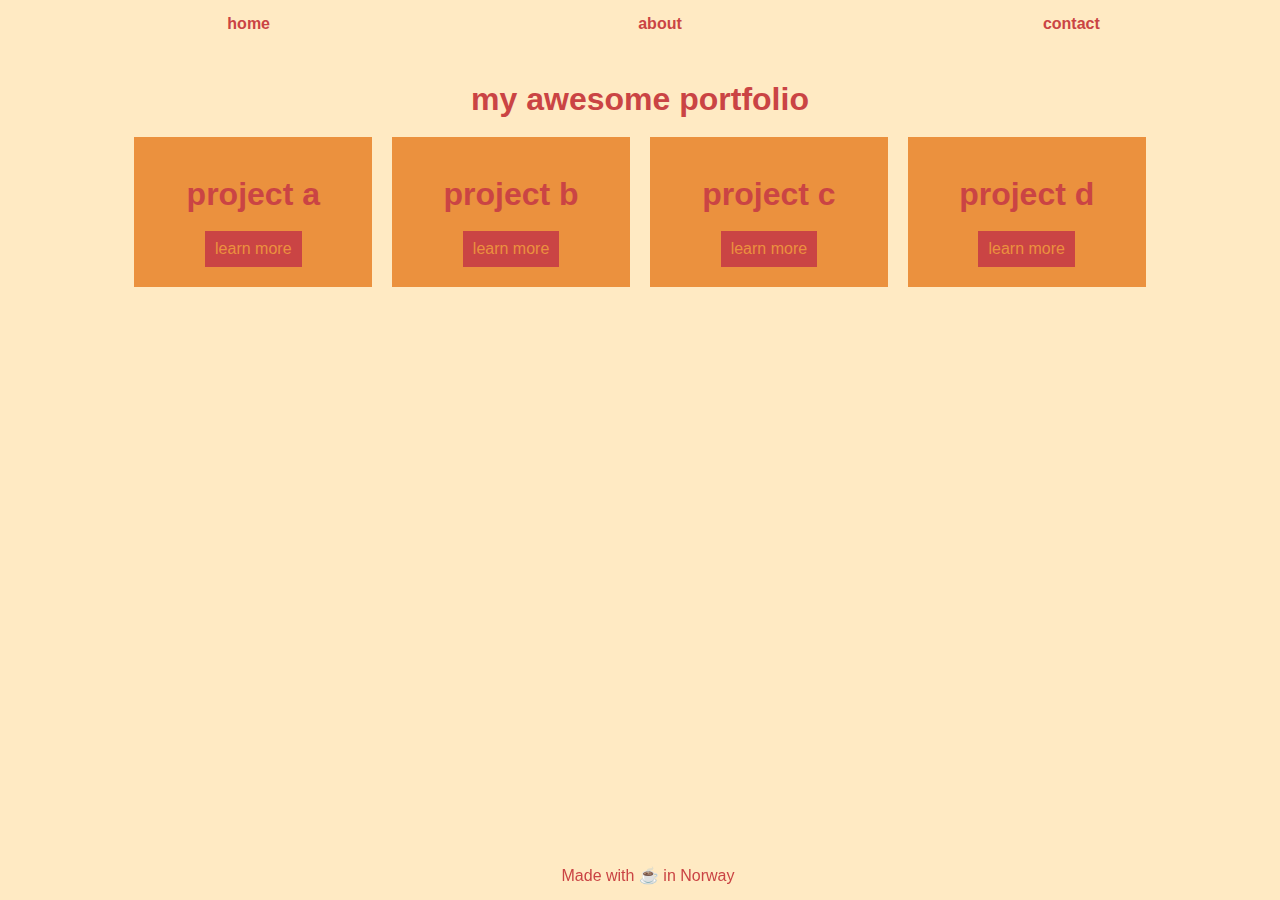
<file: index.html>
<!DOCTYPE html>
<html lang="en">

<head>
  <meta charset="UTF-8">
  <meta name="viewport" content="width=device-width, initial-scale=1.0">
  <meta http-equiv="X-UA-Compatible" content="ie=edge">
  <title>Document</title>
  <link rel="stylesheet" href="style.css">
</head>

<body>
  <header>
    <nav>
      <ul>
        <li><a href="#">home</a></li>
        <li><a href="#">about</a></li>
        <li><a href="#">contact</a></li>
      </ul>
    </nav>
  </header>

  <section>
    <main>
      <h1>my awesome portfolio</h1>
    </main>
  </section>

  <section>
    <main class="boxes">
      <div class="box">
        <h1>project a</h1>
        <a href="#">learn more</a>
      </div>
      <div class="box">
        <h1>project b</h1>
        <a href="#">learn more</a>
      </div>
      <div class="box">
        <h1>project c</h1>
        <a href="#">learn more</a>
      </div>
      <div class="box">
        <h1>project d</h1>
        <a href="#">learn more</a>
      </div>
    </main>
  </section>



  <footer>
    <p>Made with ☕ in Norway</p>
  </footer>
</body>

</html>
</file>
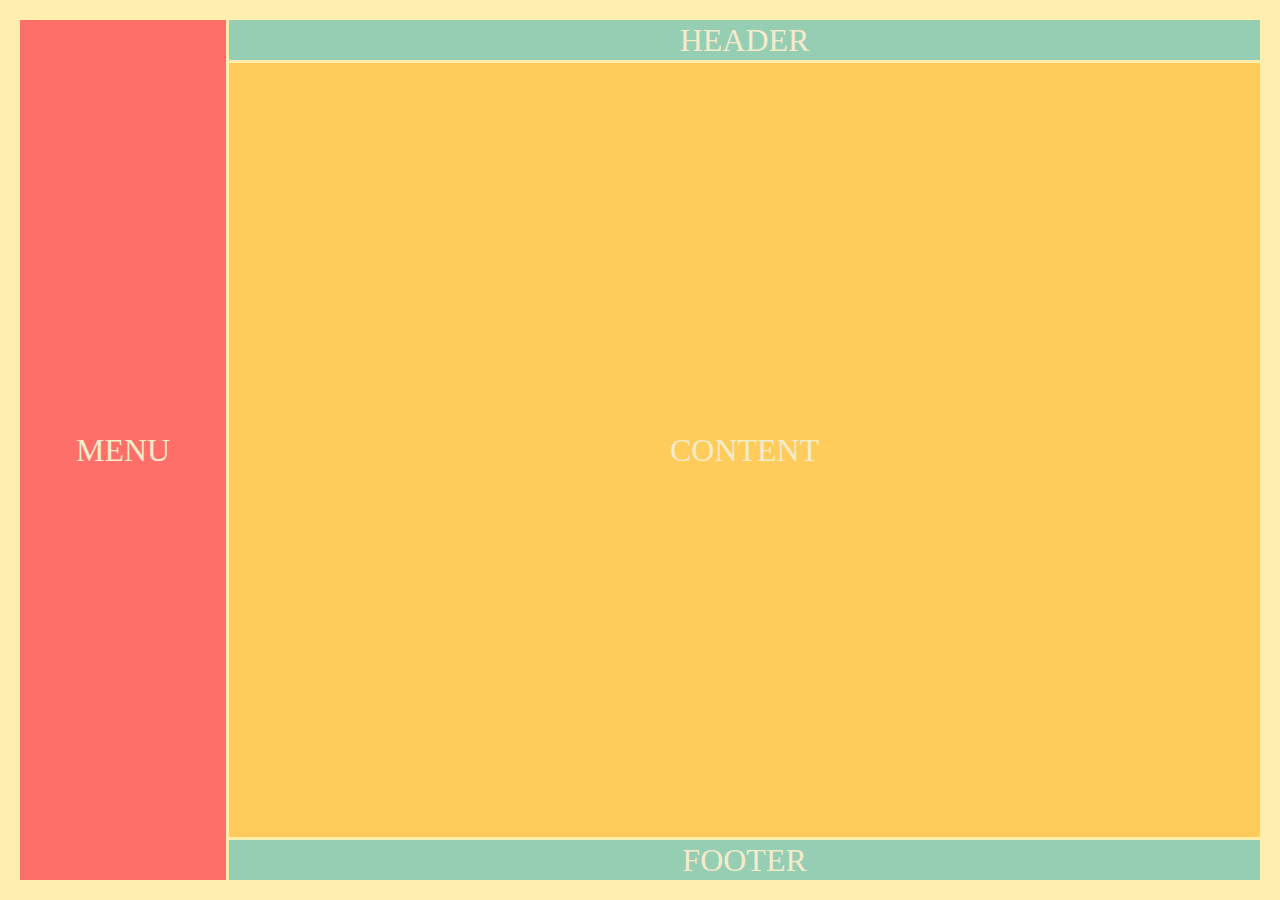
<file: grid/index.html>
<html>
    <head>
        <link rel="stylesheet" href="index.css">
        <link rel="stylesheet" href="basic.css">
    </head>
    <body>
        <div class="container">
            <div class="header">HEADER</div>
            <div class="menu">MENU</div>
            <div class="content">CONTENT</div>
            <div class="footer">FOOTER</div>
        </div>
    </body>
</html>
</file>
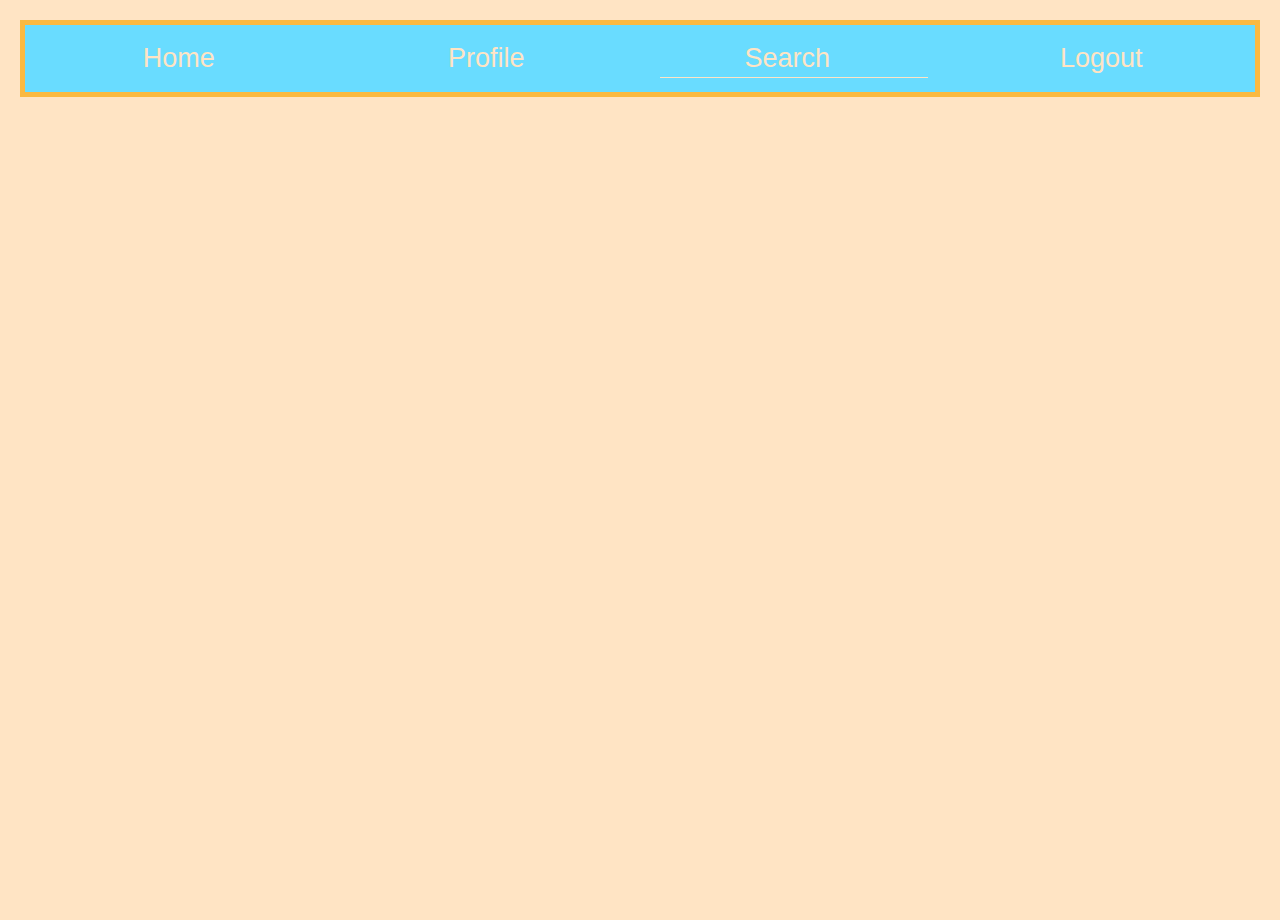
<file: flexbox/navbar.html>
<!DOCTYPE html>
<html lang="en">
<head>
  <meta charset="UTF-8">
  <meta name="viewport" content="width=device-width, initial-scale=1.0">
  <meta http-equiv="X-UA-Compatible" content="ie=edge">
  <title>Responsive Navbar by Flexbox</title>
  <link rel="stylesheet" href="navbar.css">
</head>
<body>
  <header>
    <nav>
      <ul class="container">
        <li class="home">Home</li>
        <li class="profile">Profile</li>
        <li class="search"><input type="search" placeholder="Search"></li>
        <li class="logout">Logout</li>
      </ul>
    </nav>
  </header>
</body>
</html>
</file>
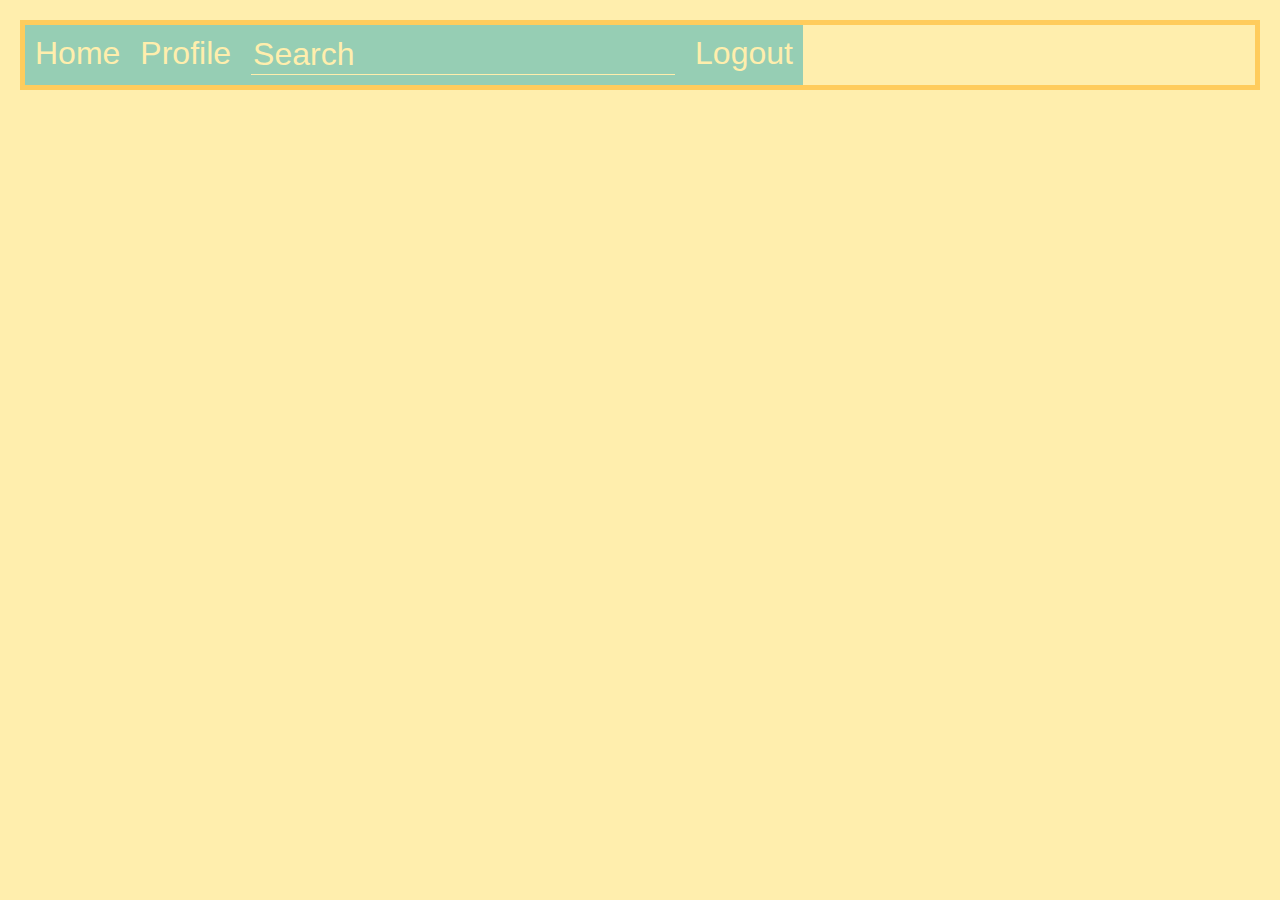
<file: flexbox/solution/nav.html>
<html>
    <head>
        <link rel="stylesheet" href="general.css">
        <link rel="stylesheet" href="flex.css">
    </head>
    <body>
        <nav>
            <ul class="container">
                <li>Home</li>
                <li>Profile</li>
                <li class="search">
                    <input type="text" class="search-input" placeholder="Search">
                </li>
                <li>Logout</li>
            </ul>
        </nav>
    </body>
</html>
</file>
<file: style.css>
:root {
  --beige: #ffeac3;
  --red: #ca4444;
  --yellow: #eb913e;
}

html, body {
  background: var(--beige);
  color: var(--red);
  font-family: Verdana, Geneva, Tahoma, sans-serif;
  line-height: 1;
}

nav ul {
  display: grid;
  grid-gap: 10px;
  grid-template-columns: repeat(3, 1fr);
  justify-items: center;
}

nav ul li {
  list-style-type: none;
  font-weight: bolder;
}

nav a {
  text-decoration: none;
  color: var(--red);
}

main > h1 {
  text-align: center;
  padding-top: 30px;
}

.boxes {
  display: grid;
  grid-gap: 20px;
  grid-template-columns: repeat(auto-fit, minmax(200px, 1fr));
  grid-auto-rows: 150px;
  padding: 0 10%;
}

.box {
  background: var(--yellow);
  display: grid;
  justify-items: center;
  align-content: center;
}

.box a {
  color: var(--yellow);
  background: var(--red);
  padding: 10px;
  text-decoration: none;
}

footer {
  position: fixed;
  bottom: 0;
  width: 100%;
  text-align: center;
}
</file>
<file: grid/index.css>
.container {
  height: 100%; 
  display: grid;
  grid-gap: 3px;
  grid-template-columns: 1fr 5fr;
  grid-template-rows: 40px auto 40px; 
}

.header {
  grid-column: 2 / 3;
}

.menu {
  grid-column: 1 / 2;
  grid-row: 1 / 4;
}

.content {
  grid-column: 2 / 3;
}

.footer {
  grid-column: 2 / 3;
}
</file>
<file: grid/basic.css>
.container > div {
  display: flex;
  justify-content: center;
  align-items: center;
  font-size: 2em;
  color: #f3ebca;
}

html, body {
  background-color: #ffeead;
  margin: 10px;
}

.container > div:nth-child(3n-2) {
  background-color: #96ceb4;	
}

.container > div:nth-child(3n-1) {
  background-color: #ff6f69;
}

.container > div:nth-child(3n) {
  background-color: #ffcc5c;
}
</file>
<file: flexbox/navbar.css>
html,
body {
	margin: 10px;
	height: 100%;
	font-family: "Gill Sans", "Gill Sans MT", Calibri, "Trebuchet MS", sans-serif;
	font-size: 1.3rem;
	color: bisque;
  background: bisque;
  box-sizing: border-box;
}

/* .container {
  padding: 0;
  margin: 0;
} */

.container {
  padding: 0;
  margin: 0;
  box-sizing: border-box;
  background: rgb(105, 220, 255);
	list-style: none;
	border: 5px solid rgb(250, 185, 65);
  display: flex;
}

li {
	line-height: 1;
  padding: 20px;
  text-align: center;
}

.search > input {
  background: rgb(105, 220, 255);
  outline: none;
  border: none;
  border-bottom: 1px  solid bisque;
  height: 110%;
  width: 100%;  
  text-align: center;
}

::placeholder { 
  color: bisque;
  font-family: "Gill Sans", "Gill Sans MT", Calibri, "Trebuchet MS", sans-serif;
  font-size: 1.3rem;
}

::-ms-input-placeholder { 
  color: bisque;
  font-family: "Gill Sans", "Gill Sans MT", Calibri, "Trebuchet MS", sans-serif;
  font-size: 1.3rem;
}


.home {
  /* background: yellow; */
	flex: 1 1 0;
}

.profile {
  /* background: yellowgreen; */
  flex: 1 1 0;
}

.search {
  /* background: pink; */
  /* flex: 1; */
  flex: 1 1 0;
}

.logout {
  /* background: steelblue; */
	flex: 1 1 0;
}

@media all and (max-width: 768px) {
  .container {
    flex-wrap: wrap;
  }

  .container > li {
    flex-basis: 40%;
  }

  .search > input {
    text-align: center;
  }

}

@media all and (max-width: 500px) {
  .container > li {
    flex: 1 1 100%;
  }

  .search {
    order: 1;
  }
}
</file>
<file: flexbox/solution/general.css>
html, body {
  background-color: #ffeead;
  margin: 10px;
}
.container {
  padding: 0;
  font-family: sans-serif;
}
.container > li {
  padding: 10px;
  text-align: center;
  font-size: 2rem;
  color: #ffeead;
  box-sizing: border-box;
  background-color: #96ceb4;
  list-style-type: none;
}
.search-input {
  border: 0;
  /* width: 100%; */
  outline: 0;
  background: transparent;
  border-bottom: 1px solid #ffeead;
  color: #ffeead;
  font-family: sans-serif;
  font-size: 2rem;
}
::placeholder{
  color: #ffeead;
}
.search-input:focus {
  outline: none;
}
/* .container > li {
  background-color: #96ceb4;
} */


/*.container > div:nth-child(2) {
  background-color: #ff6f69;
}

.container > div:nth-child(3) {
  background-color: #88d8b0;
}

.container > div:nth-child(4) {
  background-color: #96ceb4;
}
*/
</file>
<file: flexbox/solution/flex.css>
.container {
  border: 5px solid #ffcc5c;
  display: flex;
}

/* .search {
  flex: 1;
} */

@media all and (max-width: 600px) {
  .container {
    flex-wrap: wrap;
  }
  .container > li {
    flex: 1 1 50%;
  }
  
  .search > input {
    text-align: center;
  }
}

@media all and (max-width: 400px) {
  .container > li {
    flex: 1 1 100%;
  }
  .search {
    order: 1;
  }
}
</file>
